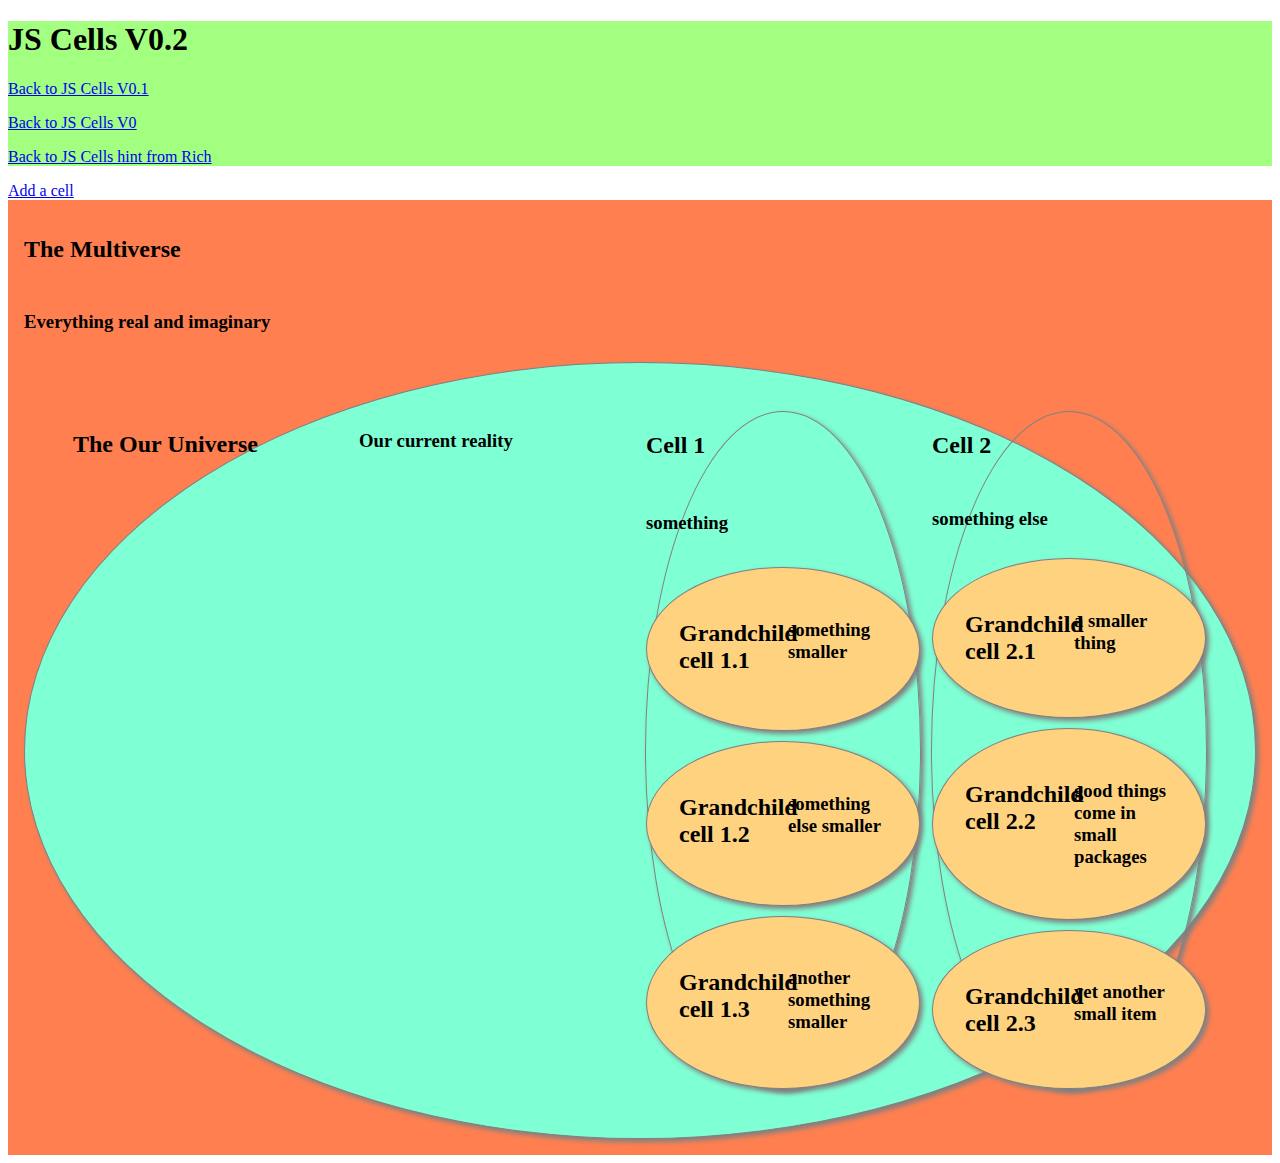
<file: index.html>
<!DOCTYPE html>
<html lang="en">

<!-- 
    This is the view for the JSCells web app
    It uses CSS Grid to flow the contents of any size
    It only talks to the JSCells Manager (not the JSCells model directly) -- I think
 -->

<head>
    <meta charset="UTF-8">
    <meta name="viewport" content="width=device-width, initial-scale=1.0">
    <meta http-equiv="X-UA-Compatible" content="ie=edge">
    <link rel="stylesheet" href="styles/main.css">
    <title>JS Cells</title>

    <!-- SCRIPTS -->
    <!-- <script src="//ajax.googleapis.com/ajax/libs/jquery/2.1.1/jquery.min.js"></script> -->
    <!-- <script src="scripts/jscells.js"></script> -->

    <!-- order of the .js files important?   -->
</head>

<body>
    <header class="header dev">
        <h1>JS Cells V0.2</h1>
        <p><a href="index_v0.1.html">Back to JS Cells V0.1</a></p>
        <p><a href="index_v0.html">Back to JS Cells V0</a></p>
        <p><a href="index_rich.html">Back to JS Cells hint from Rich</a></p>
    </header>

    <main>
        <div><a href="#" class="add-one" class="add-one">Add a cell</a></div>
    </main>
</body>
<script src="scripts/jscells.js"></script>
<script src="scripts/JSHTMLHelpers.js"></script>
<script src="scripts/jscellsmanager.js"></script>

</html>
</file>
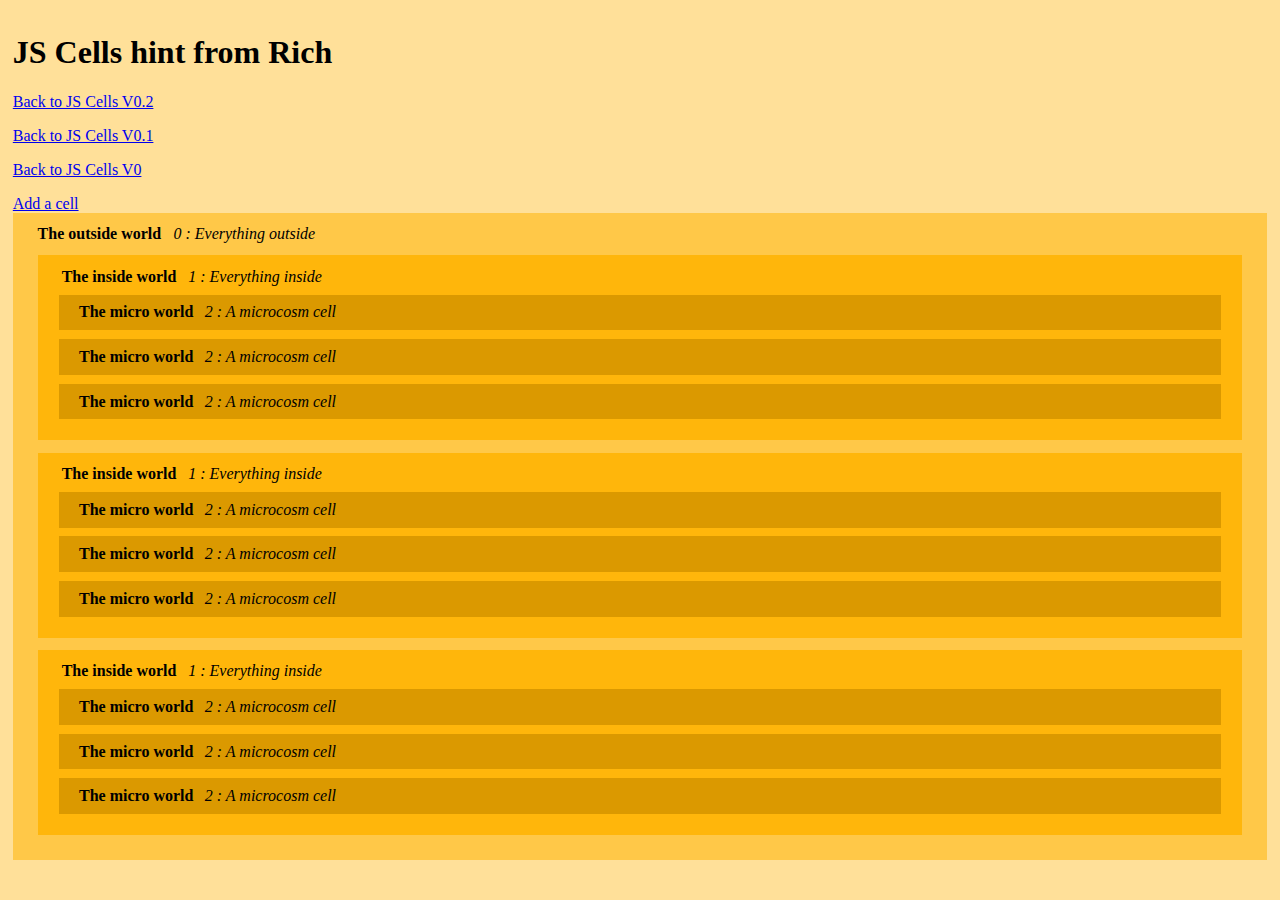
<file: index_rich.html>
<!DOCTYPE html>
<html lang="en">

<!-- 
    This is the view for the JSCells web app
    It uses CSS Grid to flow the contents of any size
    It only talks to the JSCells Manager (not the JSCells model directly) -- I think
 -->

<head>
    <meta charset="UTF-8">
    <meta name="viewport" content="width=device-width, initial-scale=1.0">
    <meta http-equiv="X-UA-Compatible" content="ie=edge">
    <link rel="stylesheet" href="styles/main_rich.css">
    <title>JS Cells</title>
    <script src="scripts/jscells_rich.js"></script>

    <!-- SCRIPTS -->
    <!-- <script src="//ajax.googleapis.com/ajax/libs/jquery/2.1.1/jquery.min.js"></script> -->
    <!-- <script src="scripts/jscells.js"></script> -->

    <!-- order of the .js files important?   -->
</head>

<body>
    <header class="header dev">
        <h1>JS Cells hint from Rich</h1>
        <p><a href="index.html">Back to JS Cells V0.2</a></p>
        <p><a href="index_v0.1.html">Back to JS Cells V0.1</a></p>
        <p><a href="index_v0.html">Back to JS Cells V0</a></p>
    </header>

    <main id="main1">
        <div><a href="#" class="add-one" class="add-one">Add a cell</a></div>
    </main>
</body>
</html>
</file>
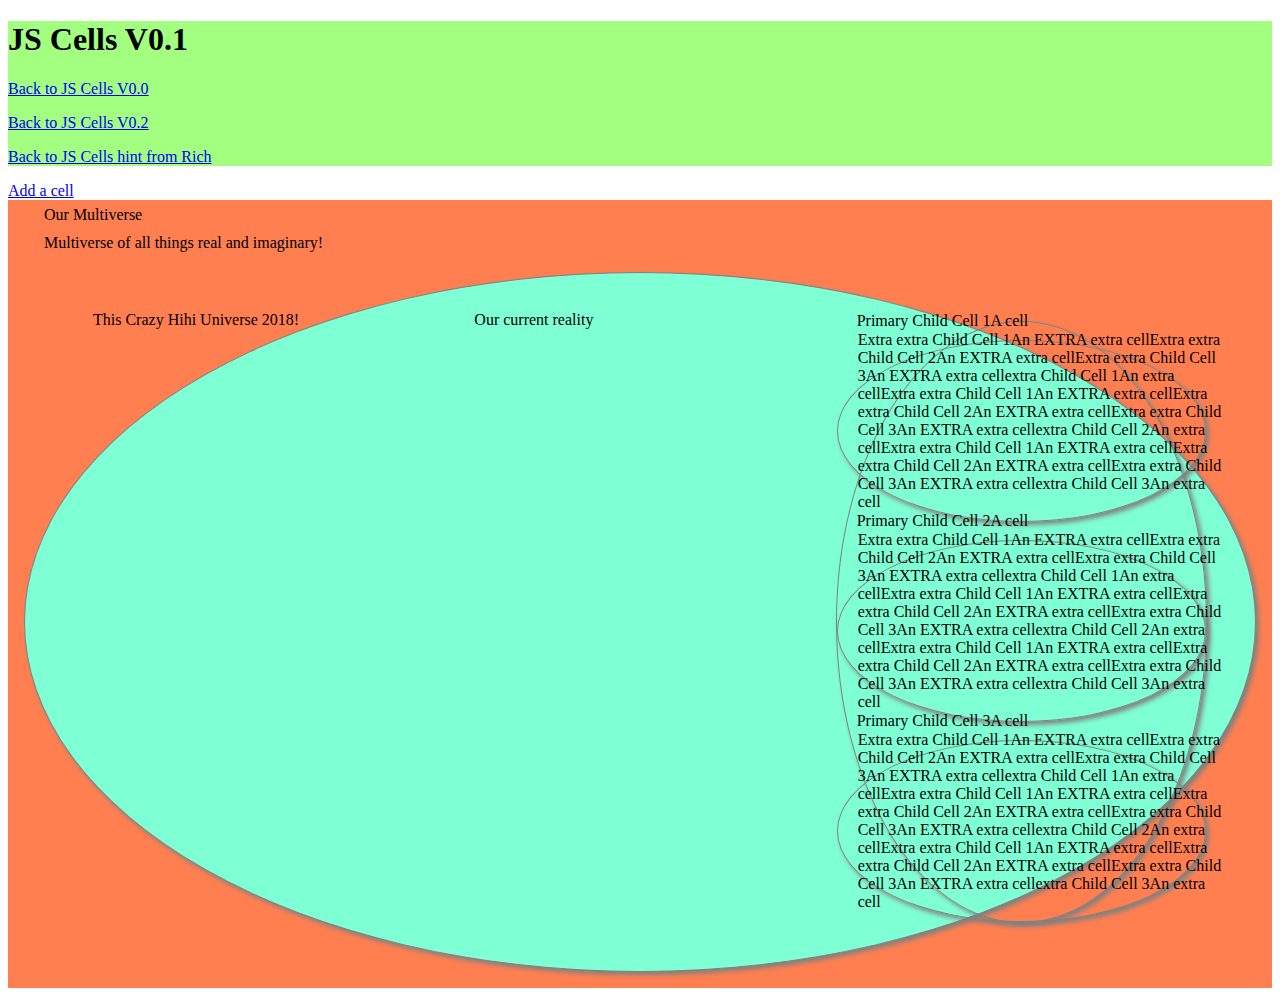
<file: index_v0.1.html>
<!DOCTYPE html>
<html lang="en">

<head>
    <meta charset="UTF-8">
    <meta name="viewport" content="width=device-width, initial-scale=1.0">
    <meta http-equiv="X-UA-Compatible" content="ie=edge">
    <link rel="stylesheet" href="styles/main.css">
    <title>JS Cells</title>

    <!-- SCRIPTS -->
    <!-- <script src="//ajax.googleapis.com/ajax/libs/jquery/2.1.1/jquery.min.js"></script> -->
    <!-- <script src="scripts/jscells.js"></script> -->
    <script src="scripts/jscellsmanager_v0.1.js"></script>
    <script src="scripts/jscells_v0.1.js"></script>
</head>

<body>
    <header class="header dev">
        <h1>JS Cells V0.1</h1>
        <p><a href="index_v0.html">Back to JS Cells V0.0</a></p>
        <p><a href="index.html">Back to JS Cells V0.2</a></p>
        <p><a href="index_rich.html">Back to JS Cells hint from Rich</a></p>
    </header>

    <div><a href="#" class="add-one" class ="add-one">Add a cell</a></div>


    <!-- <div class="multiverse grid"></div> -->

    <div class="multiverse cell grid">
        <!-- <span>The multiverse</span>
        <div class="universe cell grid" id="cell-0">
            <span>The universe</span> -->

        <!-- <div class="normal cell grid" id="cell-1">
                <span>cell 1</span>
                <div class="child cell grid" id="cell-1.1"><span>child cell 1.1</span></div>
                <div class="child cell grid" id="cell-1.2"><span>child cell 1.2</span></div>
            </div>
            <div class="normal cell grid">
                <span>cell 2</span>
                <div class="child cell grid" id="cell-2.1"><span>child cell 2.1</span></div>
                <div class="child cell grid" id="cell-2.2"><span>child cell 2.2</span></div>
            </div> -->
        <!-- </div> -->
    </div>
</body>

</html>
</file>
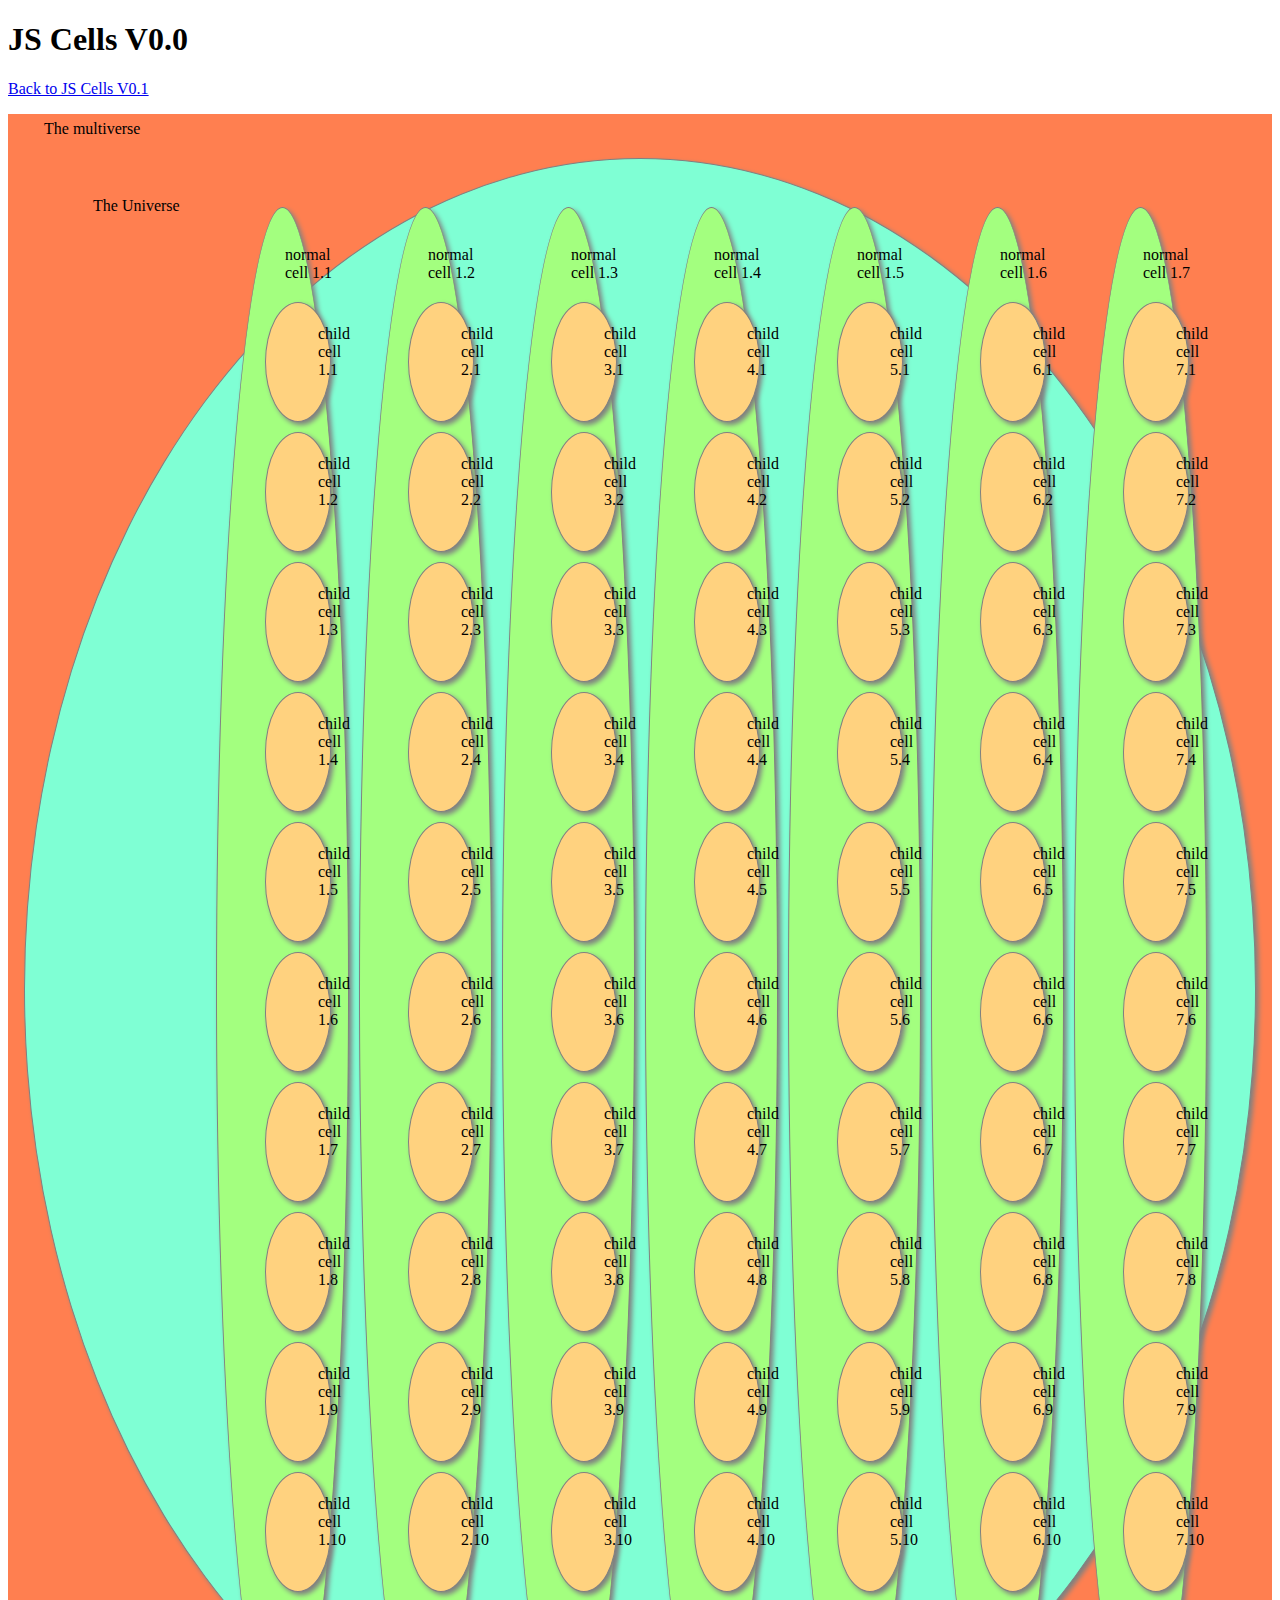
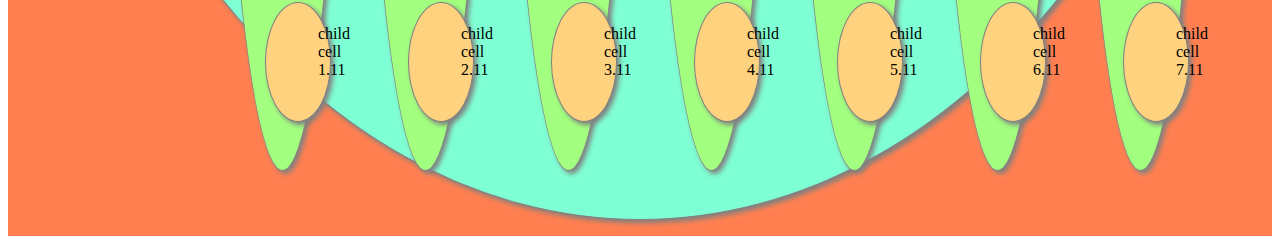
<file: index_v0.html>
<!DOCTYPE html>
<html lang="en">

<head>
    <meta charset="UTF-8">
    <meta name="viewport" content="width=device-width, initial-scale=1.0">
    <meta http-equiv="X-UA-Compatible" content="ie=edge">
    <link rel="stylesheet" href="styles/main.css">
    <title>JS Cells</title>

    <!-- SCRIPTS -->
    <!-- <script src="//ajax.googleapis.com/ajax/libs/jquery/2.1.1/jquery.min.js"></script> -->
    <!-- <script src="scripts/jscells.js"></script> -->
    <script src="scripts/jscells_v0.js"></script>
</head>

<body>
    <header class="header prod">
        <h1>JS Cells V0.0</h1>
        <p><a href="index.html">Back to JS Cells V0.1</a></p>
    </header>


    <!-- <div class="multiverse grid"></div> -->
    <div class="multiverse grid">
        <!-- <span>The multiverse</span>
        <div class="universe cell grid" id="cell-0">
            <span>The universe</span> -->

        <!-- <div class="normal cell grid" id="cell-1">
                <span>cell 1</span>
                <div class="child cell grid" id="cell-1.1"><span>child cell 1.1</span></div>
                <div class="child cell grid" id="cell-1.2"><span>child cell 1.2</span></div>
            </div>
            <div class="normal cell grid">
                <span>cell 2</span>
                <div class="child cell grid" id="cell-2.1"><span>child cell 2.1</span></div>
                <div class="child cell grid" id="cell-2.2"><span>child cell 2.2</span></div>
            </div> -->
        <!-- </div> -->
    </div>
</body>

</html>
</file>
<file: styles/main.css>
* {
    box-sizing: border-box;
}
/* body {
    color: white;
    background-color: black;
} */

/* div {
    border: 2px solid red;
    padding: 10px;
} */


.dev {
    background-color: #a3ff7f;
}

.prod {
    /* background-color: darkseagreen; */
}



.grid {
    display: grid;
    grid-gap: 10px;
    /* border-radius: 20%; */
    /* grid-auto-columns: minmax(40px, 80%); */
    /* align-content: centre; */
    /* grid-template-columns: 1fr; */
    /* grid-template-rows: auto; */
}


.multiverse {
    /* grid-template-columns: repeat(auto-fill, minmax(50px, 1fr)); */
    /* width: 90%; */
    /* padding: 10px; */
    
}

.multiverse.grid {
    /* grid-template-columns: repeat(auto-fill, minmax(150px, 1fr)); */
    background-color: coral;
    padding: 1rem;

}
.universe {
    grid-template-columns: repeat(auto-fit, minmax(100px, 1fr));
    background-color: aquamarine;
    padding: 3rem;

}

.normal {
    grid-template-columns: repeat(auto-fit, minmax(60px, 1fr));
    background-color: #a3ff7f;
    padding: 3rem;

}

.child {
    grid-template-columns: repeat(auto-fit, minmax(40px, 1fr));
    background-color: #ffd27f;
    padding: 2rem;

}


.grid div {
    border: 1px solid gray;
    border-radius: 50%;
    box-shadow: 3px 3px 5px grey;
    /* background-color: burlywood;
    padding: 0.2em; */
}


span {
    position: relative;
    left: 20px;
    top: -10px;
    /* text-align: center; */
    /* display: inline; */
}
</file>
<file: styles/main_rich.css>
body {
    margin: 0;
    background-color: #ffe099;
    padding: 1%;
  }
  
  strong {
    margin: 0 1%;
  }
  
  body>div {
    padding: 1%;
    background-color: #ffc848;
  }
  
  body>div>div {
    padding: 1%;
    margin: 1%;
    background-color: #ffb60b;
  }
  
  body>div>div>div {
    padding: 0.75%;
    margin: 0.75%;
    background-color: #db9900;
  }
</file>
